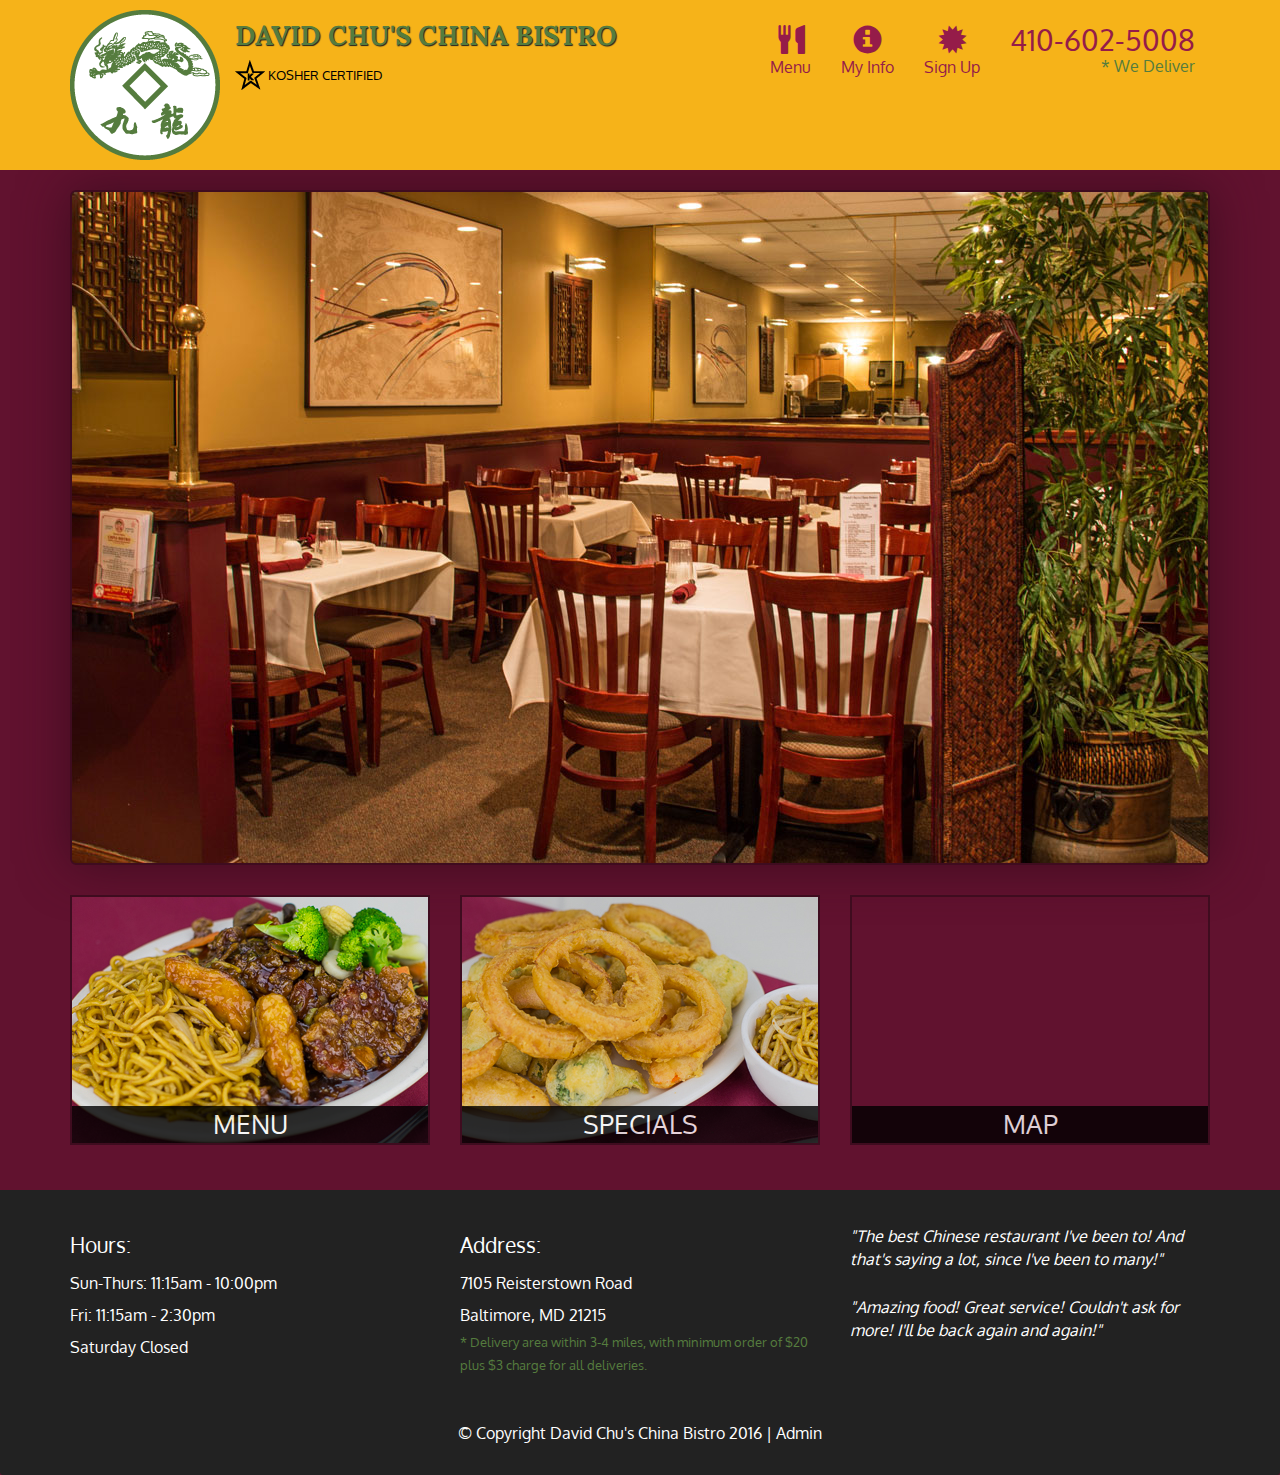
<file: module10/index.html>
<!DOCTYPE html>
<html lang="en">
  <head>
    <meta charset="utf-8">
    <meta http-equiv="X-UA-Compatible" content="IE=edge">
    <meta name="viewport" content="width=device-width, initial-scale=1">
    <title>David Chu's China Bistro</title>
    <link href='https://fonts.googleapis.com/css?family=Oxygen:400,300,700' rel='stylesheet' type='text/css'>
    <link href='https://fonts.googleapis.com/css?family=Lora' rel='stylesheet' type='text/css'>
    <link rel="stylesheet" href="css/bootstrap.min.css">
    <link rel="stylesheet" href="css/restaurant.css">
    <link rel="stylesheet" href="css/common.css">
  </head>
  <body ng-app="restaurant" ng-strict-di>

    <!-- Fixed position loading indicator -->
    <loading class="loading-indicator"></loading>

    <header>
      <nav id="header-nav" class="navbar navbar-default">
        <div class="container">
          <div class="navbar-header">
            <a href="index.html" class="pull-left visible-md visible-lg">
              <div id="logo-img" alt="Logo image"></div>
            </a>

            <div class="navbar-brand">
              <a href="index.html"><h1>David Chu's China Bistro</h1></a>
              <p>
              <img src="images/star-k-logo.png" alt="Kosher certification">
              <span>Kosher Certified</span>
              </p>
            </div>

            <button id="navbarToggle" type="button" class="navbar-toggle collapsed" data-toggle="collapse" data-target="#collapsable-nav" aria-expanded="false">
              <span class="sr-only">Toggle navigation</span>
              <span class="icon-bar"></span>
              <span class="icon-bar"></span>
              <span class="icon-bar"></span>
            </button>
          </div>

          <div id="collapsable-nav" class="collapse navbar-collapse">
            <ul id="nav-list" class="nav navbar-nav navbar-right">
              <li id="navHomeButton" class="visible-xs">
                <a href="index.html">
                  <span class="glyphicon glyphicon-home"></span> Home</a>
              </li>
              <li id="navMenuButton" ui-sref-active="active">
                <a ui-sref="public.menu">
                  <span class="glyphicon glyphicon-cutlery"></span><br class="hidden-xs"> Menu</a>
              </li>
              <li>
                <a ui-sref="public.myinfo">
                  <span class="glyphicon glyphicon-info-sign"></span><br class="hidden-xs"> My Info</a>
              </li>
              <li>
                <a ui-sref="public.signup">
                  <span class="glyphicon glyphicon-certificate"></span><br class="hidden-xs"> Sign Up</a>
              </li>
              <li id="phone" class="hidden-xs">
                <a href="tel:410-602-5008">
                  <span>410-602-5008</span></a><div>* We Deliver</div>
              </li>
            </ul><!-- #nav-list -->
          </div><!-- .collapse .navbar-collapse -->
        </div><!-- .container -->
      </nav><!-- #header-nav -->
    </header>

    <div id="call-btn" class="visible-xs">
      <a class="btn" href="tel:410-602-5008">
        <span class="glyphicon glyphicon-earphone"></span>
        410-602-5008
      </a>
    </div>
    <div id="xs-deliver" class="text-center visible-xs">* We Deliver</div>

    <ui-view>
      <div class="text-center initial-loading">
        <h2>Loading Site...</h2>
      </div>
    </ui-view>

    <footer class="panel-footer">
      <div class="container">
        <div class="row">
          <section id="hours" class="col-sm-4">
            <span>Hours:</span><br>
            Sun-Thurs: 11:15am - 10:00pm<br>
            Fri: 11:15am - 2:30pm<br>
            Saturday Closed
            <hr class="visible-xs">
          </section>
          <section id="address" class="col-sm-4">
            <span>Address:</span><br>
            7105 Reisterstown Road<br>
            Baltimore, MD 21215
            <p>* Delivery area within 3-4 miles, with minimum order of $20 plus $3 charge for all deliveries.</p>
            <hr class="visible-xs">
          </section>
          <section id="testimonials" class="col-sm-4">
            <p>"The best Chinese restaurant I've been to! And that's saying a lot, since I've been to many!"</p>
            <p>"Amazing food! Great service! Couldn't ask for more! I'll be back again and again!"</p>
          </section>
        </div>
        <div class="text-center">
          &copy; Copyright David Chu's China Bistro 2016 |
          <a ui-sref="admin.auth">Admin</a></div>
      </div>
    </footer>

    <!-- Libs -->
    <script src="lib/jquery-2.1.4.min.js"></script>
    <script src="lib/bootstrap.min.js"></script>
    <script src="lib/angular.min.js"></script>
    <script src="lib/angular-ui-router.min.js"></script>

    <!-- Main Restaurant Module -->
    <script src="src/restaurant.module.js"></script>

    <!-- Common Module -->
    <script src="src/common/common.module.js"></script>
    <script src="src/common/loading/loading.component.js"></script>
    <script src="src/common/loading/loading.interceptor.js"></script>
    <script src="src/common/menu.service.js"></script>
    <script src="src/common/myinfo.service.js"></script>

    <!-- Public Module -->
    <script src="src/public/public.module.js"></script>
    <script src="src/public/public.routes.js"></script>
    <script src="src/public/menu/menu.controller.js"></script>
    <script src="src/public/menu-category/menu-category.component.js"></script>
    <script src="src/public/menu-items/menu-items.controller.js"></script>
    <script src="src/public/menu-item/menu-item.component.js"></script>
    <script src="src/public/sign-up/sign-up.controller.js"></script>
    <script src="src/public/my-info/my-info.controller.js"></script>
    <script src="src/public/sign-up/sign-up.directive.js"></script>

    <!-- ADMIN SITE -->

    <!--Application files -->

  </body>

</html>
</file>
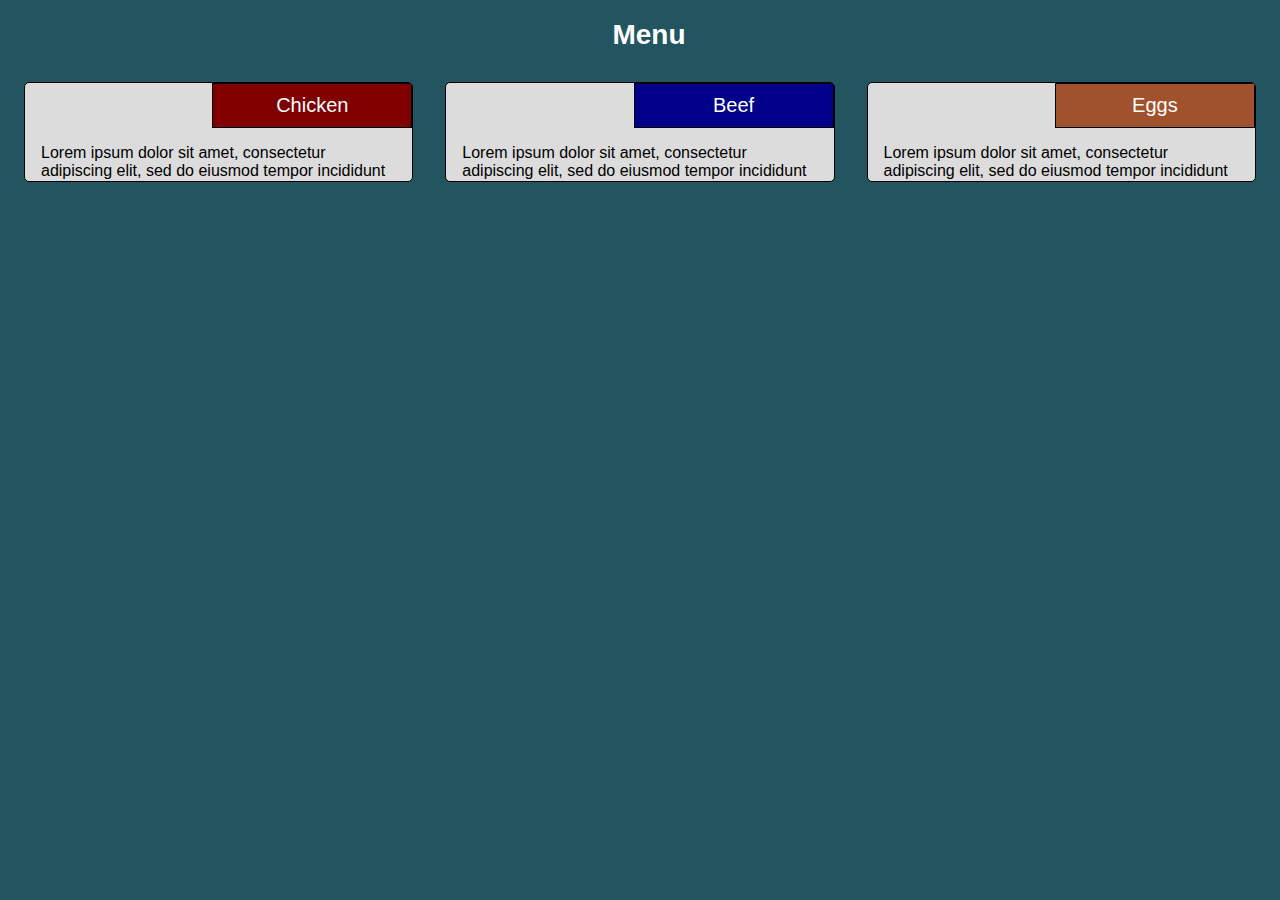
<file: module2/index.html>
<!DOCTYPE html>
<html>

<head>
  <meta charset="utf-8">
  <meta name="viewport" content="width=device-width, initial-scale=1">
  <title>Module 2</title>
  <link rel="stylesheet" href="css/styles.css">
</head>

<body>

  <h1 class="hide-sm">Menu</h1>
  <h1 class="hide-lg hide-md">Categories</h1>

  <div class="row">
    <div class="col-lg-4 col-md-6 col-sm-12">
      <div class="box">
        <div class="top-right bg-maroon hide-sm">Chicken</div>
        <div class="top-right bg-maroon hide-lg hide-md">Chicken Fried Rice, Chicken Fried Steak, Fried Chicken, Side of Gravy</div>
        <p class="text">
          Lorem ipsum dolor sit amet, consectetur adipiscing elit, sed do eiusmod 
          tempor incididunt ut labore et dolore magna aliqua. Ut enim ad minim 
          veniam, quis nostrud exercitation ullamco laboris nisi ut aliquip ex ea 
          commodo consequat. Duis aute irure dolor in reprehenderit in voluptate 
          velit esse cillum dolore eu fugiat nulla pariatur.
        </p>
      </div>
    </div>

    <div class="col-lg-4 col-md-6 col-sm-12">
      <div class="box">
        <div class="top-right bg-blue hide-sm">Beef</div>
        <div class="top-right bg-blue hide-lg hide-md">Beef Lo Mein, Beef and Broccoli, Beef Tartare, Side of Carrots</div>
        <p class="text">
          Lorem ipsum dolor sit amet, consectetur adipiscing elit, sed do eiusmod 
          tempor incididunt ut labore et dolore magna aliqua. Ut enim ad minim 
          veniam, quis nostrud exercitation ullamco laboris nisi ut aliquip ex ea 
          commodo consequat. Duis aute irure dolor in reprehenderit in voluptate 
          velit esse cillum dolore eu fugiat nulla pariatur.
        </p>
      </div>
    </div>

    <div class="col-lg-4 col-md-12 col-sm-12">
      <div class="box">
        <div class="top-right bg-brown hide-sm">Eggs</div>
        <div class="top-right bg-brown hide-lg hide-md">Egg Salad Sandwich, Egg Foo Young, Deviled Egg, Side of Bacon</div>
        <p class="text">
          Lorem ipsum dolor sit amet, consectetur adipiscing elit, sed do eiusmod 
          tempor incididunt ut labore et dolore magna aliqua. Ut enim ad minim 
          veniam, quis nostrud exercitation ullamco laboris nisi ut aliquip ex ea 
          commodo consequat. Duis aute irure dolor in reprehenderit in voluptate 
          velit esse cillum dolore eu fugiat nulla pariatur.
        </p>
      </div>
    </div>
  </div>

</body>

</html>
</file>
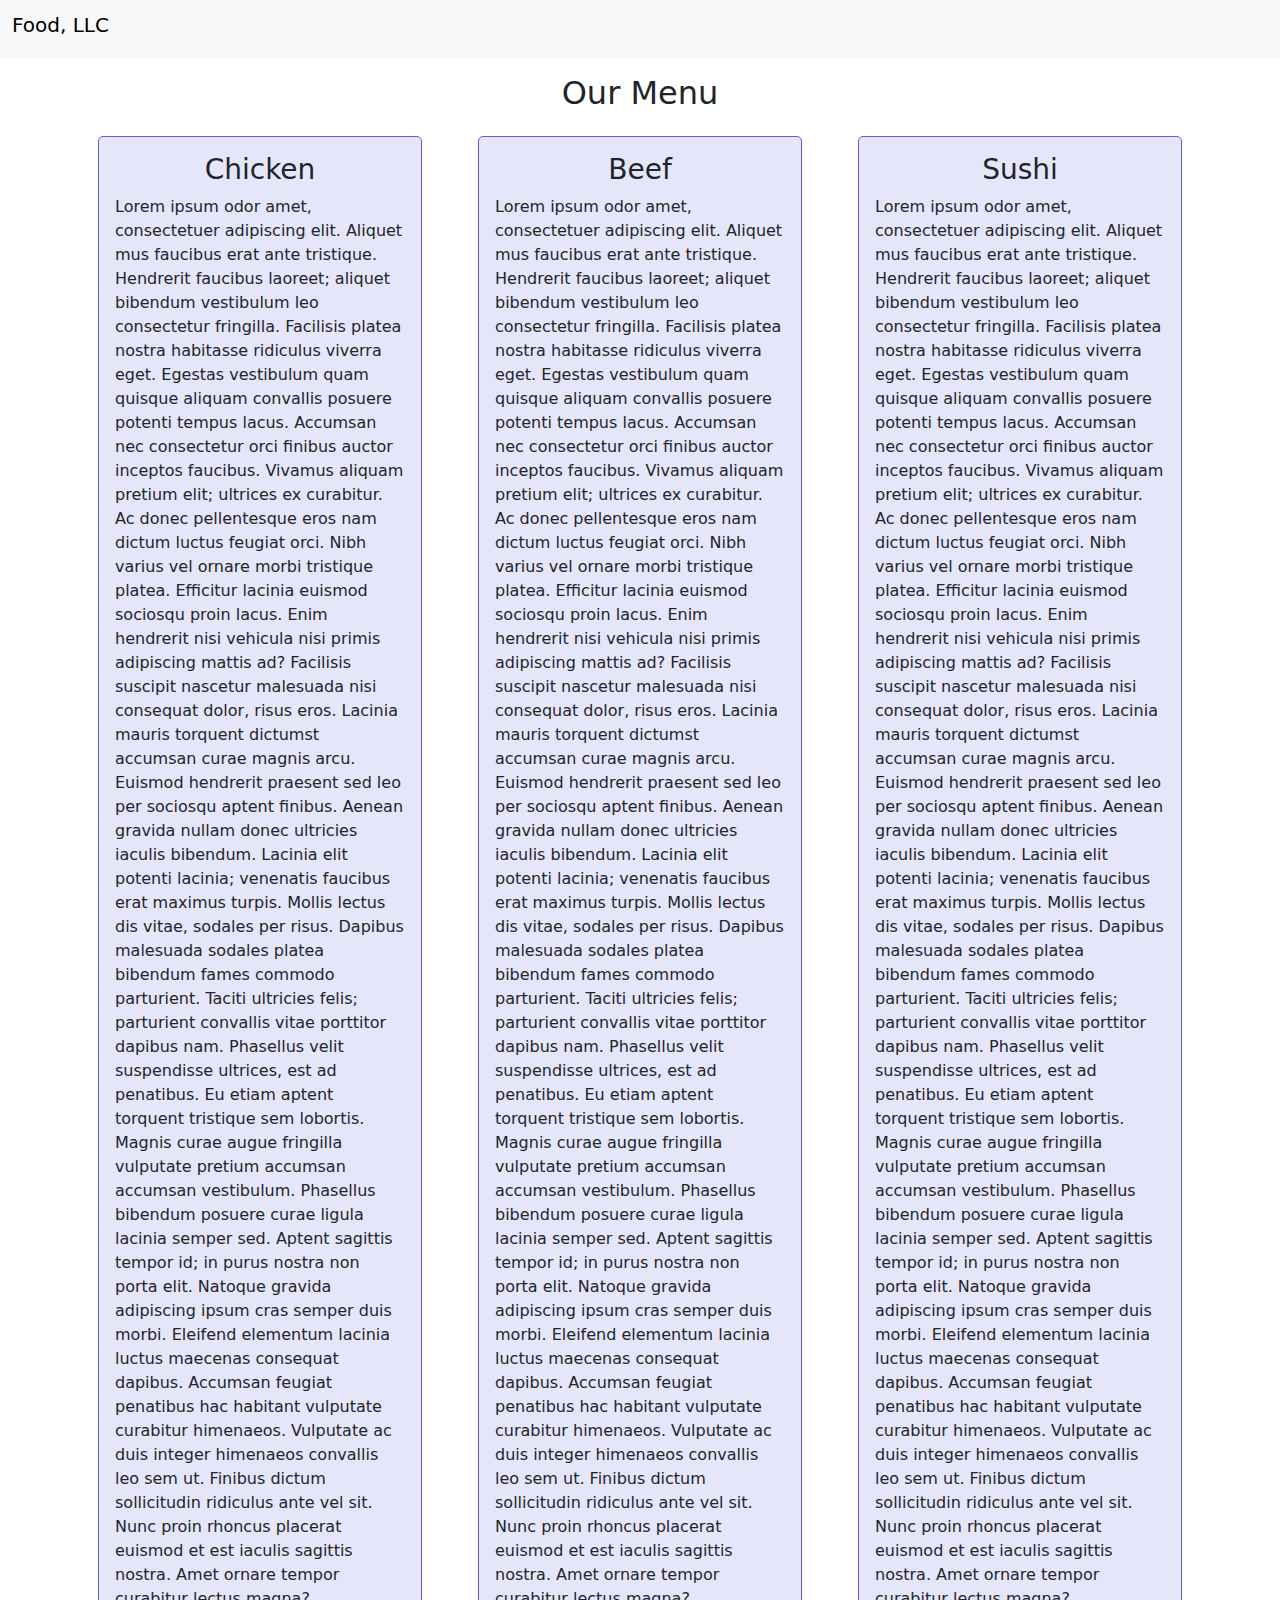
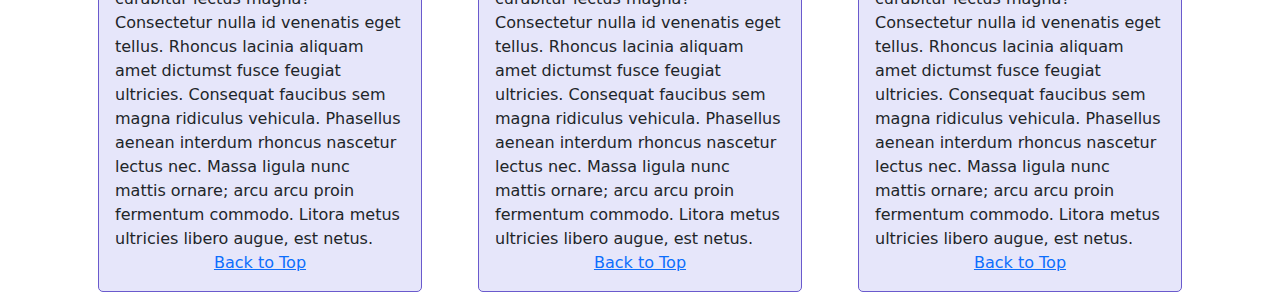
<file: module3/index.html>
<!DOCTYPE html>
<html>

<head>
  <meta charset="utf-8">
  <meta name="viewport" content="width=device-width, initial-scale=1">
  <title>Module 3</title>
  <link href="https://cdn.jsdelivr.net/npm/bootstrap@5.3.3/dist/css/bootstrap.min.css" rel="stylesheet" integrity="sha384-QWTKZyjpPEjISv5WaRU9OFeRpok6YctnYmDr5pNlyT2bRjXh0JMhjY6hW+ALEwIH" crossorigin="anonymous">
  <script src="https://cdn.jsdelivr.net/npm/bootstrap@5.3.3/dist/js/bootstrap.bundle.min.js" integrity="sha384-YvpcrYf0tY3lHB60NNkmXc5s9fDVZLESaAA55NDzOxhy9GkcIdslK1eN7N6jIeHz" crossorigin="anonymous"></script>
  <link rel="stylesheet" href="css/styles.css">
</head>

<body>

<nav class="navbar navbar-expand-sm bg-body-tertiary">
  <div class="container-fluid">
    <h1 class="navbar-brand">Food, LLC</h1>
    <button class="navbar-toggler" type="button" data-bs-toggle="collapse" data-bs-target="#navbarSupportedContent" aria-controls="navbarSupportedContent" aria-expanded="false" aria-label="Toggle navigation">
      <span class="navbar-toggler-icon"></span>
    </button>
    <div class="collapse navbar-collapse" id="navbarSupportedContent">
      <ul class="navbar-nav me-auto mb-3 mb-lg-0">
        <li class="nav-item d-block d-sm-none"><a class="nav-link" href="#chicken">Chicken</a></li>
        <li class="nav-item d-block d-sm-none"><a class="nav-link" href="#beef">Beef</a></li>
        <li class="nav-item d-block d-sm-none"><a class="nav-link" href="#sushi">Sushi</a></li>
      </ul>
    </div>
  </div>
</nav>

<h2 class="text-center mt-3" id="title">Our Menu</h2>

<div class="container">
  <div class="row">
    <div class="col-md-4 col-sm-6 col-xs-12">
      <div class="bg-lilac m-3 p-3">
        <h3 class="text-center" id="chicken">
          Chicken
        </h3>
        Lorem ipsum odor amet, consectetuer adipiscing elit. Aliquet mus faucibus erat ante tristique. Hendrerit faucibus laoreet; aliquet bibendum vestibulum leo consectetur fringilla. Facilisis platea nostra habitasse ridiculus viverra eget. Egestas vestibulum quam quisque aliquam convallis posuere potenti tempus lacus. Accumsan nec consectetur orci finibus auctor inceptos faucibus. Vivamus aliquam pretium elit; ultrices ex curabitur. Ac donec pellentesque eros nam dictum luctus feugiat orci. Nibh varius vel ornare morbi tristique platea. Efficitur lacinia euismod sociosqu proin lacus. Enim hendrerit nisi vehicula nisi primis adipiscing mattis ad? Facilisis suscipit nascetur malesuada nisi consequat dolor, risus eros. Lacinia mauris torquent dictumst accumsan curae magnis arcu. Euismod hendrerit praesent sed leo per sociosqu aptent finibus. Aenean gravida nullam donec ultricies iaculis bibendum. Lacinia elit potenti lacinia; venenatis faucibus erat maximus turpis. Mollis lectus dis vitae, sodales per risus. Dapibus malesuada sodales platea bibendum fames commodo parturient. Taciti ultricies felis; parturient convallis vitae porttitor dapibus nam. Phasellus velit suspendisse ultrices, est ad penatibus. Eu etiam aptent torquent tristique sem lobortis. Magnis curae augue fringilla vulputate pretium accumsan accumsan vestibulum. Phasellus bibendum posuere curae ligula lacinia semper sed. Aptent sagittis tempor id; in purus nostra non porta elit. Natoque gravida adipiscing ipsum cras semper duis morbi. Eleifend elementum lacinia luctus maecenas consequat dapibus. Accumsan feugiat penatibus hac habitant vulputate curabitur himenaeos. Vulputate ac duis integer himenaeos convallis leo sem ut. Finibus dictum sollicitudin ridiculus ante vel sit. Nunc proin rhoncus placerat euismod et est iaculis sagittis nostra. Amet ornare tempor curabitur lectus magna? Consectetur nulla id venenatis eget tellus. Rhoncus lacinia aliquam amet dictumst fusce feugiat ultricies. Consequat faucibus sem magna ridiculus vehicula. Phasellus aenean interdum rhoncus nascetur lectus nec. Massa ligula nunc mattis ornare; arcu arcu proin fermentum commodo. Litora metus ultricies libero augue, est netus.
        <div class="text-center"><a href="#title">Back to Top</a></div>
      </div>
    </div>
    <div class="col-md-4 col-sm-6 col-xs-12">
      <div class="bg-lilac m-3 p-3">
        <h3 class="text-center" id="beef">
          Beef
        </h3>
        Lorem ipsum odor amet, consectetuer adipiscing elit. Aliquet mus faucibus erat ante tristique. Hendrerit faucibus laoreet; aliquet bibendum vestibulum leo consectetur fringilla. Facilisis platea nostra habitasse ridiculus viverra eget. Egestas vestibulum quam quisque aliquam convallis posuere potenti tempus lacus. Accumsan nec consectetur orci finibus auctor inceptos faucibus. Vivamus aliquam pretium elit; ultrices ex curabitur. Ac donec pellentesque eros nam dictum luctus feugiat orci. Nibh varius vel ornare morbi tristique platea. Efficitur lacinia euismod sociosqu proin lacus. Enim hendrerit nisi vehicula nisi primis adipiscing mattis ad? Facilisis suscipit nascetur malesuada nisi consequat dolor, risus eros. Lacinia mauris torquent dictumst accumsan curae magnis arcu. Euismod hendrerit praesent sed leo per sociosqu aptent finibus. Aenean gravida nullam donec ultricies iaculis bibendum. Lacinia elit potenti lacinia; venenatis faucibus erat maximus turpis. Mollis lectus dis vitae, sodales per risus. Dapibus malesuada sodales platea bibendum fames commodo parturient. Taciti ultricies felis; parturient convallis vitae porttitor dapibus nam. Phasellus velit suspendisse ultrices, est ad penatibus. Eu etiam aptent torquent tristique sem lobortis. Magnis curae augue fringilla vulputate pretium accumsan accumsan vestibulum. Phasellus bibendum posuere curae ligula lacinia semper sed. Aptent sagittis tempor id; in purus nostra non porta elit. Natoque gravida adipiscing ipsum cras semper duis morbi. Eleifend elementum lacinia luctus maecenas consequat dapibus. Accumsan feugiat penatibus hac habitant vulputate curabitur himenaeos. Vulputate ac duis integer himenaeos convallis leo sem ut. Finibus dictum sollicitudin ridiculus ante vel sit. Nunc proin rhoncus placerat euismod et est iaculis sagittis nostra. Amet ornare tempor curabitur lectus magna? Consectetur nulla id venenatis eget tellus. Rhoncus lacinia aliquam amet dictumst fusce feugiat ultricies. Consequat faucibus sem magna ridiculus vehicula. Phasellus aenean interdum rhoncus nascetur lectus nec. Massa ligula nunc mattis ornare; arcu arcu proin fermentum commodo. Litora metus ultricies libero augue, est netus.
        <div class="text-center"><a href="#title">Back to Top</a></div>
      </div>
    </div>
    <div class="col-md-4 col-sm-12 col-xs-12">
      <div class="bg-lilac m-3 p-3">
        <h3 class="text-center" id="sushi">
          Sushi
        </h3>
        Lorem ipsum odor amet, consectetuer adipiscing elit. Aliquet mus faucibus erat ante tristique. Hendrerit faucibus laoreet; aliquet bibendum vestibulum leo consectetur fringilla. Facilisis platea nostra habitasse ridiculus viverra eget. Egestas vestibulum quam quisque aliquam convallis posuere potenti tempus lacus. Accumsan nec consectetur orci finibus auctor inceptos faucibus. Vivamus aliquam pretium elit; ultrices ex curabitur. Ac donec pellentesque eros nam dictum luctus feugiat orci. Nibh varius vel ornare morbi tristique platea. Efficitur lacinia euismod sociosqu proin lacus. Enim hendrerit nisi vehicula nisi primis adipiscing mattis ad? Facilisis suscipit nascetur malesuada nisi consequat dolor, risus eros. Lacinia mauris torquent dictumst accumsan curae magnis arcu. Euismod hendrerit praesent sed leo per sociosqu aptent finibus. Aenean gravida nullam donec ultricies iaculis bibendum. Lacinia elit potenti lacinia; venenatis faucibus erat maximus turpis. Mollis lectus dis vitae, sodales per risus. Dapibus malesuada sodales platea bibendum fames commodo parturient. Taciti ultricies felis; parturient convallis vitae porttitor dapibus nam. Phasellus velit suspendisse ultrices, est ad penatibus. Eu etiam aptent torquent tristique sem lobortis. Magnis curae augue fringilla vulputate pretium accumsan accumsan vestibulum. Phasellus bibendum posuere curae ligula lacinia semper sed. Aptent sagittis tempor id; in purus nostra non porta elit. Natoque gravida adipiscing ipsum cras semper duis morbi. Eleifend elementum lacinia luctus maecenas consequat dapibus. Accumsan feugiat penatibus hac habitant vulputate curabitur himenaeos. Vulputate ac duis integer himenaeos convallis leo sem ut. Finibus dictum sollicitudin ridiculus ante vel sit. Nunc proin rhoncus placerat euismod et est iaculis sagittis nostra. Amet ornare tempor curabitur lectus magna? Consectetur nulla id venenatis eget tellus. Rhoncus lacinia aliquam amet dictumst fusce feugiat ultricies. Consequat faucibus sem magna ridiculus vehicula. Phasellus aenean interdum rhoncus nascetur lectus nec. Massa ligula nunc mattis ornare; arcu arcu proin fermentum commodo. Litora metus ultricies libero augue, est netus.
        <div class="text-center"><a href="#title">Back to Top</a></div>
      </div>
    </div>
  </div>
</div>


</body>
</html>
</file>
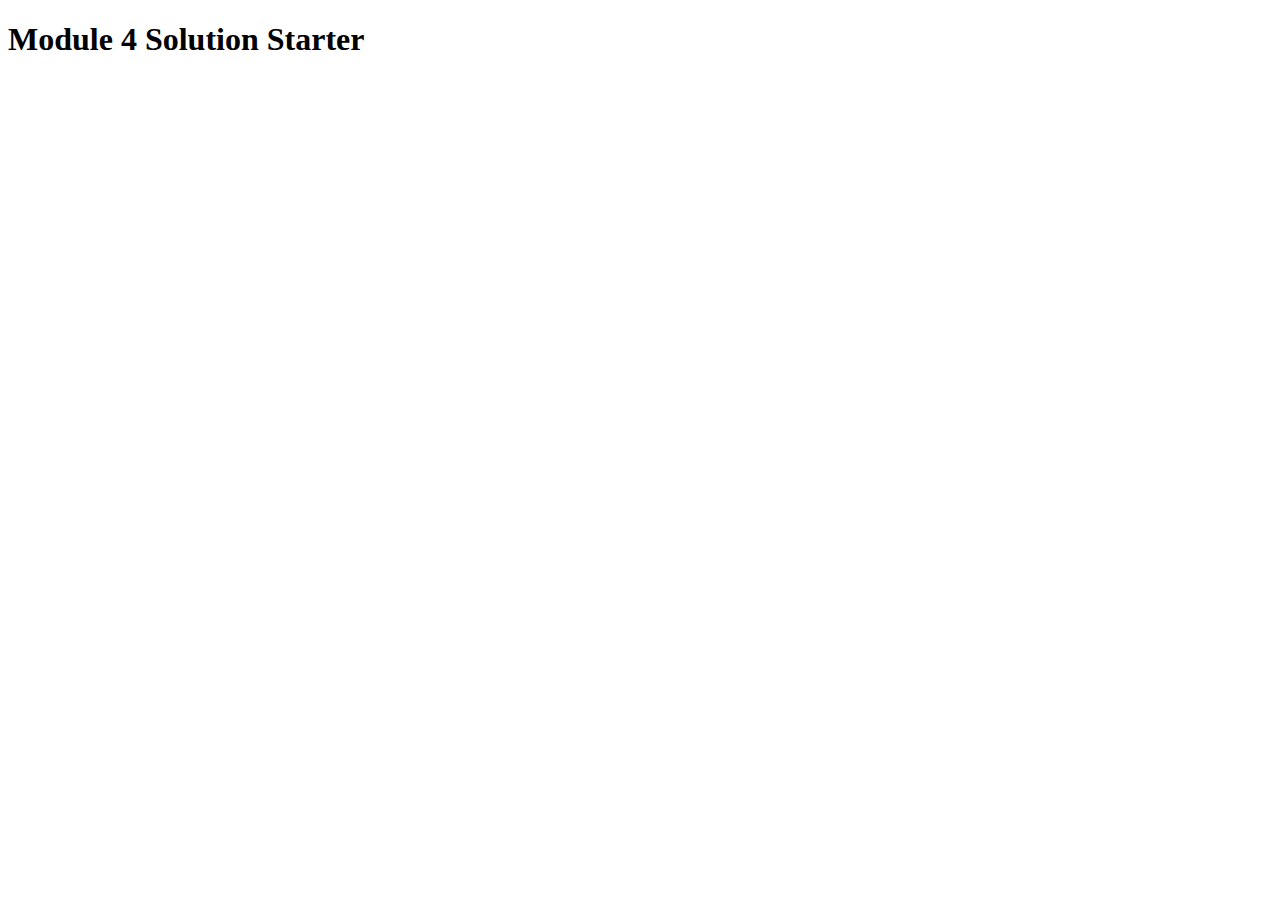
<file: module4/index.html>
<!DOCTYPE html>
<html>
<head>
  <meta charset="utf-8">
  <title>Module 4 Solution Starter</title>
  <script src="SpeakHello.js"></script>
  <script src="SpeakGoodBye.js"></script>
  <script src="script.js"></script>
</head>
<body>
  <h1>Module 4 Solution Starter</h1>
</body>
</html>
</file>
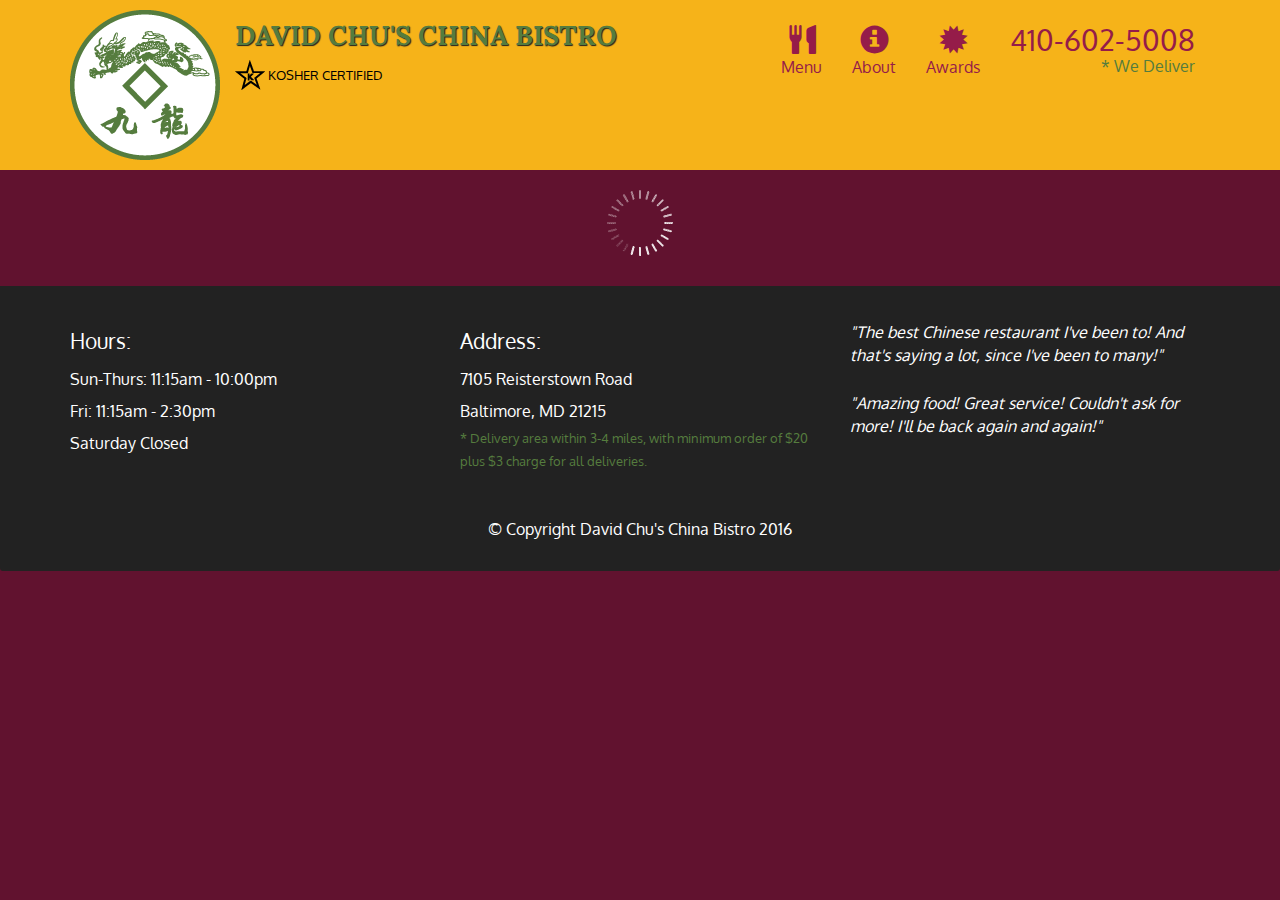
<file: module5/index.html>
<!doctype html>
<html lang="en">
  <head>
    <meta charset="utf-8">
    <meta http-equiv="X-UA-Compatible" content="IE=edge">
    <meta name="viewport" content="width=device-width, initial-scale=1">
    <title>David Chu's China Bistro</title>
    <link rel="stylesheet" href="css/bootstrap.min.css">
    <link rel="stylesheet" href="css/styles.css">
    <link href='https://fonts.googleapis.com/css?family=Oxygen:400,300,700' rel='stylesheet' type='text/css'>
    <link href='https://fonts.googleapis.com/css?family=Lora' rel='stylesheet' type='text/css'>
    <link rel="stylesheet" href="https://cdnjs.cloudflare.com/ajax/libs/font-awesome/4.7.0/css/font-awesome.css" integrity="sha512-5A8nwdMOWrSz20fDsjczgUidUBR8liPYU+WymTZP1lmY9G6Oc7HlZv156XqnsgNUzTyMefFTcsFH/tnJE/+xBg==" crossorigin="anonymous" referrerpolicy="no-referrer" />
  </head>
<body>
  <header>
    <nav id="header-nav" class="navbar navbar-default">
      <div class="container">
        <div class="navbar-header">
          <a href="index.html" class="pull-left visible-md visible-lg">
            <div id="logo-img" alt="Logo image"></div>
          </a>

          <div class="navbar-brand">
            <a href="index.html"><h1>David Chu's China Bistro</h1></a>
            <p>
              <img src="images/star-k-logo.png" alt="Kosher certification">
              <span>Kosher Certified</span>
            </p>
          </div>

          <button id="navbarToggle" type="button" class="navbar-toggle collapsed" data-toggle="collapse" data-target="#collapsable-nav" aria-expanded="false">
            <span class="sr-only">Toggle navigation</span>
            <span class="icon-bar"></span>
            <span class="icon-bar"></span>
            <span class="icon-bar"></span>
          </button>
        </div>
        
        <div id="collapsable-nav" class="collapse navbar-collapse">
           <ul id="nav-list" class="nav navbar-nav navbar-right">
            <li id="navHomeButton" class="visible-xs active">
              <a href="index.html">
                <span class="glyphicon glyphicon-home"></span> Home</a>
            </li>
            <li id="navMenuButton">
              <a href="#" onclick="$dc.loadMenuCategories();">
                <span class="glyphicon glyphicon-cutlery"></span><br class="hidden-xs"> Menu</a>
            </li>
            <li>
              <a href="#" onclick="$dc.loadAboutPage();">
                <span class="glyphicon glyphicon-info-sign"></span><br class="hidden-xs"> About</a>
            </li>
            <li>
              <a href="#">
                <span class="glyphicon glyphicon-certificate"></span><br class="hidden-xs"> Awards</a>
            </li>
            <li id="phone" class="hidden-xs">
              <a href="tel:410-602-5008">
                <span>410-602-5008</span></a><div>* We Deliver</div>
            </li>
          </ul><!-- #nav-list -->
        </div><!-- .collapse .navbar-collapse -->
      </div><!-- .container -->
    </nav><!-- #header-nav -->
  </header>

  <div id="call-btn" class="visible-xs">
    <a class="btn" href="tel:410-602-5008">
    <span class="glyphicon glyphicon-earphone"></span>
    410-602-5008
    </a>
  </div>
  <div id="xs-deliver" class="text-center visible-xs">* We Deliver</div>

  <div id="main-content" class="container"></div>

  <footer class="panel-footer">
    <div class="container">
      <div class="row">
        <section id="hours" class="col-sm-4">
          <span>Hours:</span><br>
          Sun-Thurs: 11:15am - 10:00pm<br>
          Fri: 11:15am - 2:30pm<br>
          Saturday Closed
          <hr class="visible-xs">
        </section>
        <section id="address" class="col-sm-4">
          <span>Address:</span><br>
          7105 Reisterstown Road<br>
          Baltimore, MD 21215
          <p>* Delivery area within 3-4 miles, with minimum order of $20 plus $3 charge for all deliveries.</p>
          <hr class="visible-xs">
        </section>
        <section id="testimonials" class="col-sm-4">
          <p>"The best Chinese restaurant I've been to! And that's saying a lot, since I've been to many!"</p>
          <p>"Amazing food! Great service! Couldn't ask for more! I'll be back again and again!"</p>
        </section>
      </div>
      <div class="text-center">&copy; Copyright David Chu's China Bistro 2016</div>
    </div>
  </footer>

  <!-- jQuery (Bootstrap JS plugins depend on it) -->
  <script src="js/jquery-2.1.4.min.js"></script>
  <script src="js/bootstrap.min.js"></script>
  <script src="js/ajax-utils.js"></script>
  <script src="js/script.js"></script>
</body>
</html>
</file>
<file: module10/css/restaurant.css>
body {
  font-size: 16px;
  color: #fff;
  background-color: #61122f;
  font-family: 'Oxygen', sans-serif;
}

.initial-loading {
  margin-top: 60px;
}

/** HEADER **/
#header-nav {
  background-color: #f6b319;
  border-radius: 0;
  border: 0;
}

#logo-img {
  background: url('../images/restaurant-logo_large.png') no-repeat;
  width: 150px;
  height: 150px;
  margin: 10px 15px 10px 0;
}

.navbar-brand {
  padding-top: 25px;
}
.navbar-brand h1 { /* Restaurant name */
  font-family: 'Lora', serif;
  color: #557c3e;
  font-size: 1.5em;
  text-transform: uppercase;
  font-weight: bold;
  text-shadow: 1px 1px 1px #222;
  margin-top: 0;
  margin-bottom: 0;
  line-height: .75;
}
.navbar-brand a:hover, .navbar-brand a:focus {
  text-decoration: none;
}
.navbar-brand p { /* Kosher cert */
  color: #000;
  text-transform: uppercase;
  font-size: .7em;
  margin-top: 15px;
}
.navbar-brand p span { /* Star-K */
  vertical-align: middle;
}

#nav-list {
  margin-top: 10px;
}
#nav-list a {
  color: #951C49;
  text-align: center;
}
#nav-list a:hover {
  background: #E7E7E7;
}
#nav-list a span {
  font-size: 1.8em;
}

#phone {
  margin-top: 5px;
}
#phone a { /* Phone number */
  text-align: right;
  padding-bottom: 0;
}
#phone div { /* We Deliver */
  color: #557c3e;
  text-align: right;
  padding-right: 15px;
}

.navbar-header button.navbar-toggle, .navbar-header .icon-bar {
  border: 1px solid #61122f;
}
.navbar-header button.navbar-toggle {
  clear: both;
  margin-top: -30px;
}
/* END HEADER */

/* FOOTER */
.panel-footer {
  margin-top: 30px;
  padding-top: 35px;
  padding-bottom: 30px;
  background-color: #222;
  border-top: 0;
}
.panel-footer div.row {
  margin-bottom: 35px;
}
#hours, #address {
  line-height: 2;
}
#hours > span, #address > span {
  font-size: 1.3em;
}
#address p {
  color: #557c3e;
  font-size: .8em;
  line-height: 1.8;
}
#testimonials {
  font-style: italic;
}
#testimonials p:nth-child(2) {
  margin-top: 25px;
}
a[ui-sref="admin.auth"] {
  color: #fff;
}
/* END FOOTER */

/********** Medium devices only **********/
@media (min-width: 992px) and (max-width: 1199px) {
  /* Header */
  #logo-img {
    background: url('../images/restaurant-logo_medium.png') no-repeat;
    width: 100px;
    height: 100px;
    margin: 5px 5px 5px 0;
  }
  /* End Header */
}


/********** Extra small devices only **********/
@media (max-width: 767px) {
  /* Header */
  .navbar-brand {
    padding-top: 10px;
    height: 80px;
  }
  .navbar-brand h1 { /* Restaurant name */
    padding-top: 10px;
    font-size: 5vw; /* 1vw = 1% of viewport width */
  }
  .navbar-brand p { /* Kosher cert */
    font-size: .6em;
    margin-top: 12px;
  }
  .navbar-brand p img { /* Star-K */
    height: 20px;
  }

  #collapsable-nav a { /* Collapsed nav menu text */
    font-size: 1.2em;
  }
  #collapsable-nav a span { /* Collapsed nav menu glyph */
    font-size: 1em;
    margin-right: 5px;
  }

  #call-btn > a {
    font-size: 1.5em;
    display: block;
    margin: 0 20px;
    padding: 10px;
    border: 2px solid #fff;
    background-color: #f6b319;
    color: #951c49;
  }
  #xs-deliver {
    margin-top: 5px;
    font-size: .7em;
    letter-spacing: .1em;
    text-transform: uppercase;
  }
  /* End Header */

  /* Footer */
  .panel-footer section {
    margin-bottom: 30px;
    text-align: center;
  }
  .panel-footer section:nth-child(3) {
    margin-bottom: 0; /* margin already exists on the whole row */
  }
  .panel-footer section hr {
    width: 50%;
  }
  /* End Footer */
}


/********** Super extra small devices Only :-) (e.g., iPhone 4) **********/
@media (max-width: 479px) {
  /* Header */
  .navbar-brand h1 { /* Restaurant name */
    padding-top: 5px;
    font-size: 6vw;
  }
  /* End Header */
}
</file>
<file: module10/css/common.css>
.loading-indicator {
    display: block;
    width: 70px;
    position: fixed;
    left: 0;
    right: 0;
    margin: 0 auto;
    top: 40%;
    z-index: 100;
    background-color: #FFF;
}

.loading-indicator img {
    width: 70px;
    background-color: #FFF;
}

.ui-view-placeholder {
    margin-top: 60px;
}
</file>
<file: module2/css/styles.css>
/********** Base styles **********/
* {
  box-sizing: border-box;
  font-family: Arial, Helvetica, sans-serif;
}

h1 {
  margin-bottom: 15px;
  margin-left: 18px;
  font-size: 1.75em;
  text-align: center;
}

body {
  background-color: #225560;
  color: white;
}

.box {
  border: 1px solid black;
  background-color: gainsboro;
  color: black;
  height: 100px;
  border-radius: 5px;
  margin: 1em;
  overflow-y: hidden;
}

.box:hover{
  cursor: row-resize;
  overflow-y: scroll;
}

.text {
  padding: 0em 1em;
  overflow-y: hidden;
  height: 100%;
  float: left;
}

.top-right {
  border: 1px solid black;
  padding: 0.5em;
  font-size: 1.25em;
  width: 200px;
  text-align: center;
  float: both;
}

.bg-maroon {
  background-color: maroon;
  color: white;
}

.bg-blue {
  background-color: darkblue;
  color: white;
}

.bg-brown {
  background-color: sienna;
  color: white;
}

/* Simple Responsive Framework. */
.row {
  width: 100%;
}

/********** Large devices only **********/
@media (min-width: 992px) {
  .col-lg-1, .col-lg-2, .col-lg-3, .col-lg-4, .col-lg-5, .col-lg-6, .col-lg-7, .col-lg-8, .col-lg-9, .col-lg-10, .col-lg-11, .col-lg-12 {
    float: left;
  }
  .col-lg-1 {
    width: 8.33%;
  }
  .col-lg-2 {
    width: 16.66%;
  }
  .col-lg-3 {
    width: 25%;
  }
  .col-lg-4 {
    width: 33.33%;
  }
  .col-lg-5 {
    width: 41.66%;
  }
  .col-lg-6 {
    width: 50%;
  }
  .col-lg-7 {
    width: 58.33%;
  }
  .col-lg-8 {
    width: 66.66%;
  }
  .col-lg-9 {
    width: 74.99%;
  }
  .col-lg-10 {
    width: 83.33%;
  }
  .col-lg-11 {
    width: 91.66%;
  }
  .col-lg-12 {
    width: 100%;
  }

  .hide-lg {
    display: none;
  }

  .top-right {
    float: right;
  }
}

/********** Medium devices only **********/
@media (min-width: 768px) and (max-width: 991px) {
  .col-md-1, .col-md-2, .col-md-3, .col-md-4, .col-md-5, .col-md-6, .col-md-7, .col-md-8, .col-md-9, .col-md-10, .col-md-11, .col-md-12 {
    float: left;
  }
  .col-md-1 {
    width: 8.33%;
  }
  .col-md-2 {
    width: 16.66%;
  }
  .col-md-3 {
    width: 25%;
  }
  .col-md-4 {
    width: 33.33%;
  }
  .col-md-5 {
    width: 41.66%;
  }
  .col-md-6 {
    width: 50%;
  }
  .col-md-7 {
    width: 58.33%;
  }
  .col-md-8 {
    width: 66.66%;
  }
  .col-md-9 {
    width: 74.99%;
  }
  .col-md-10 {
    width: 83.33%;
  }
  .col-md-11 {
    width: 91.66%;
  }
  .col-md-12 {
    width: 100%;
  }

  .hide-md {
    display: none;
  }

  .top-right {
    float: right;
  }
}

/********** Small devices only **********/
@media (max-width: 767px) {
  .col-sm-1, .col-sm-2, .col-sm-3, .col-sm-4, .col-sm-5, .col-sm-6, .col-sm-7, .col-sm-8, .col-sm-9, .col-sm-10, .col-sm-11, .col-sm-12 {
    float: left;
  }
  .col-sm-1 {
    width: 8.33%;
  }
  .col-sm-2 {
    width: 16.66%;
  }
  .col-sm-3 {
    width: 25%;
  }
  .col-sm-4 {
    width: 33.33%;
  }
  .col-sm-5 {
    width: 41.66%;
  }
  .col-sm-6 {
    width: 50%;
  }
  .col-sm-7 {
    width: 58.33%;
  }
  .col-sm-8 {
    width: 66.66%;
  }
  .col-sm-9 {
    width: 74.99%;
  }
  .col-sm-10 {
    width: 83.33%;
  }
  .col-sm-11 {
    width: 91.66%;
  }
  .col-sm-12 {
    width: 100%;
  }

  h1 {
    margin: 1em;
    font-size: 1em;
    font-family: 'Times New Roman', Times, serif;
    text-align: left;
  }

  .hide-sm {
    display: none;
  }

  .top-right {
    width: 100%;
  }
}
</file>
<file: module3/css/styles.css>
.bg-lilac {
    background-color: lavender;
    border: 1px solid slateblue;
    border-radius: 5px;
}
</file>
<file: module5/css/styles.css>
body {
  font-size: 16px;
  color: #fff;
  background-color: #61122f;
  font-family: 'Oxygen', sans-serif;
}

/** HEADER **/
#header-nav {
  background-color: #f6b319;
  border-radius: 0;
  border: 0;
}

#logo-img {
  background: url('../images/restaurant-logo_large.png') no-repeat;
  width: 150px;
  height: 150px;
  margin: 10px 15px 10px 0;
}

.navbar-brand {
  padding-top: 25px;
}
.navbar-brand h1 { /* Restaurant name */
  font-family: 'Lora', serif;
  color: #557c3e;
  font-size: 1.5em;
  text-transform: uppercase;
  font-weight: bold;
  text-shadow: 1px 1px 1px #222;
  margin-top: 0;
  margin-bottom: 0;
  line-height: .75;
}
.navbar-brand a:hover, .navbar-brand a:focus {
  text-decoration: none;
}
.navbar-brand p { /* Kosher cert */
  color: #000;
  text-transform: uppercase;
  font-size: .7em;
  margin-top: 15px;
}
.navbar-brand p span { /* Star-K */
  vertical-align: middle;
}

#nav-list {
  margin-top: 10px;
}
#nav-list a {
  color: #951C49;
  text-align: center;
}
#nav-list a:hover {
  background: #E7E7E7;
}
#nav-list a span {
  font-size: 1.8em;
}

#phone {
  margin-top: 5px;
}
#phone a { /* Phone number */
  text-align: right;
  padding-bottom: 0;
}
#phone div { /* We Deliver */
  color: #557c3e;
  text-align: right;
  padding-right: 15px;
}

.navbar-header button.navbar-toggle, .navbar-header .icon-bar {
  border: 1px solid #61122f;
}
.navbar-header button.navbar-toggle {
  clear: both;
  margin-top: -30px;
}
/* END HEADER */

/* FOOTER */
.panel-footer {
  margin-top: 30px;
  padding-top: 35px;
  padding-bottom: 30px;
  background-color: #222;
  border-top: 0;
}
.panel-footer div.row {
  margin-bottom: 35px;
}
#hours, #address {
  line-height: 2;
}
#hours > span, #address > span {
  font-size: 1.3em;
}
#address p {
  color: #557c3e;
  font-size: .8em;
  line-height: 1.8;
}
#testimonials {
  font-style: italic;
}
#testimonials p:nth-child(2) {
  margin-top: 25px;
}
/* END FOOTER */



/* HOME PAGE */
.container .jumbotron {
  box-shadow: 0 0 50px #3F0C1F;
  border: 2px solid #3F0C1F;
}

#menu-tile, #specials-tile, #map-tile {
  height: 250px;
  width: 100%;
  margin-bottom: 15px;
  position: relative;
  border: 2px solid #3F0C1F;
  overflow: hidden;
}
#menu-tile:hover, #specials-tile:hover, #map-tile:hover {
  box-shadow: 0 1px 5px 1px #cccccc;
}
#menu-tile {
  background: url('../images/menu-tile.jpg') no-repeat;
  background-position: center;
}
#specials-tile {
  background: url('../images/specials-tile.jpg') no-repeat;
  background-position: center;
}
#menu-tile span, #specials-tile span, #map-tile span {
  position: absolute;
  bottom: 0;
  right: 0;
  width: 100%;
  text-align: center;
  font-size: 1.6em;
  text-transform: uppercase;
  background-color: #000;
  color: #fff;
  opacity: .8;
}
/* END HOME PAGE */

/* MENU CATEGORIES PAGE */
.category-tile { 
  position: relative;
  border: 2px solid #3F0C1F;
  overflow: hidden;
  width: 200px;
  height: 200px;
  margin: 0 auto 15px;
}
.category-tile span {
  position: absolute;
  bottom: 0;
  right: 0;
  width: 100%;
  text-align: center;
  font-size: 1.2em;
  text-transform: uppercase;
  background-color: #000;
  color: #fff;
  opacity: .8;
}
.category-tile:hover {
  box-shadow: 0 1px 5px 1px #cccccc;
}

#menu-categories-title + div {
  margin-bottom: 50px;
}
/* END MENU CATEGORIES PAGE */

/* SINGLE CATEGORY PAGE */
.menu-item-tile {
  margin-bottom: 25px;
}
.menu-item-tile hr {
  width: 80%;
}
.menu-item-tile .menu-item-price {
  font-size: 1.1em;
  text-align: right;
  margin-top: -15px;
  margin-right: -15px;
}
.menu-item-tile .menu-item-price span {
  font-size: .6em;
}
.menu-item-photo {
  position: relative;
  border: 2px solid #3F0C1F; 
  overflow: hidden;
  padding: 0;
  margin-right: -15px;
  margin-left: auto;
  margin-bottom: 20px;
  max-width: 250px;
}
.menu-item-photo div {
  position: absolute;
  bottom: 0;
  right: 0;
  width: 80px;
  background-color: #557c3e;
  text-align: center;
}
.menu-item-description {
  padding-right: 30px;
}
h3.menu-item-title {
  margin: 0 0 10px;
}
.menu-item-details {
  font-size: .9em;
  font-style: italic;
}
/* END SINGLE CATEGORY PAGE */


/********** Large devices only **********/
@media (min-width: 1200px) {
  .container .jumbotron {
    background: url('../images/jumbotron_1200.jpg') no-repeat;
    height: 675px;
  }
}

/********** Medium devices only **********/
@media (min-width: 992px) and (max-width: 1199px) {
  /* Header */
  #logo-img {
    background: url('../images/restaurant-logo_medium.png') no-repeat;
    width: 100px;
    height: 100px;
    margin: 5px 5px 5px 0;
  }
  /* End Header */

  /* Home Page */
  .container .jumbotron {
    background: url('../images/jumbotron_992.jpg') no-repeat;
    height: 558px;
  }
  /* End Home Page */
}

/********** Small devices only **********/
@media (min-width: 768px) and (max-width: 991px) {
  /* Home Page */
  .container .jumbotron {
    background: url('../images/jumbotron_768.jpg') no-repeat;
    height: 432px;
  }
  /* End Home Page */
}

/********** Extra small devices only **********/
@media (max-width: 767px) {
  /* Header */
  .navbar-brand {
    padding-top: 10px;
    height: 80px;
  }
  .navbar-brand h1 { /* Restaurant name */
    padding-top: 10px;
    font-size: 5vw; /* 1vw = 1% of viewport width */
  }
  .navbar-brand p { /* Kosher cert */
    font-size: .6em;
    margin-top: 12px;
  }
  .navbar-brand p img { /* Star-K */
    height: 20px;
  }

  #collapsable-nav a { /* Collapsed nav menu text */
    font-size: 1.2em;
  }
  #collapsable-nav a span { /* Collapsed nav menu glyph */
    font-size: 1em;
    margin-right: 5px;
  }

  #call-btn > a {
    font-size: 1.5em;
    display: block;
    margin: 0 20px;
    padding: 10px;
    border: 2px solid #fff;
    background-color: #f6b319;
    color: #951c49;
  }
  #xs-deliver {
    margin-top: 5px;
    font-size: .7em;
    letter-spacing: .1em;
    text-transform: uppercase;
  }
  /* End Header */

  /* Footer */
  .panel-footer section {
    margin-bottom: 30px;
    text-align: center;
  }
  .panel-footer section:nth-child(3) {
    margin-bottom: 0; /* margin already exists on the whole row */
  }
  .panel-footer section hr {
    width: 50%;
  }
  /* End Footer */

  /* Home Page */
  .container .jumbotron {
    margin-top: 30px;
    padding: 0;
  }
  #menu-tile, #specials-tile {
    width: 360px;
    margin: 0 auto 15px;
  }

  .menu-item-photo {
    margin-right: auto;
  }
  .menu-item-tile .menu-item-price {
    text-align: center;
  }
  .menu-item-description {
    text-align: center;;
  }
}


/********** Super extra small devices Only :-) (e.g., iPhone 4) **********/
@media (max-width: 479px) {
  /* Header */
  .navbar-brand h1 { /* Restaurant name */
    padding-top: 5px;
    font-size: 6vw;
  }
  /* End Header */
  
  /* Home page */
  #menu-tile, #specials-tile {
    width: 280px;
    margin: 0 auto 15px;
  }

  .col-xxs-12 {
    position: relative;
    min-height: 1px;
    padding-right: 15px;
    padding-left: 15px;
    float: left;
    width: 100%;
  }
}
</file>
